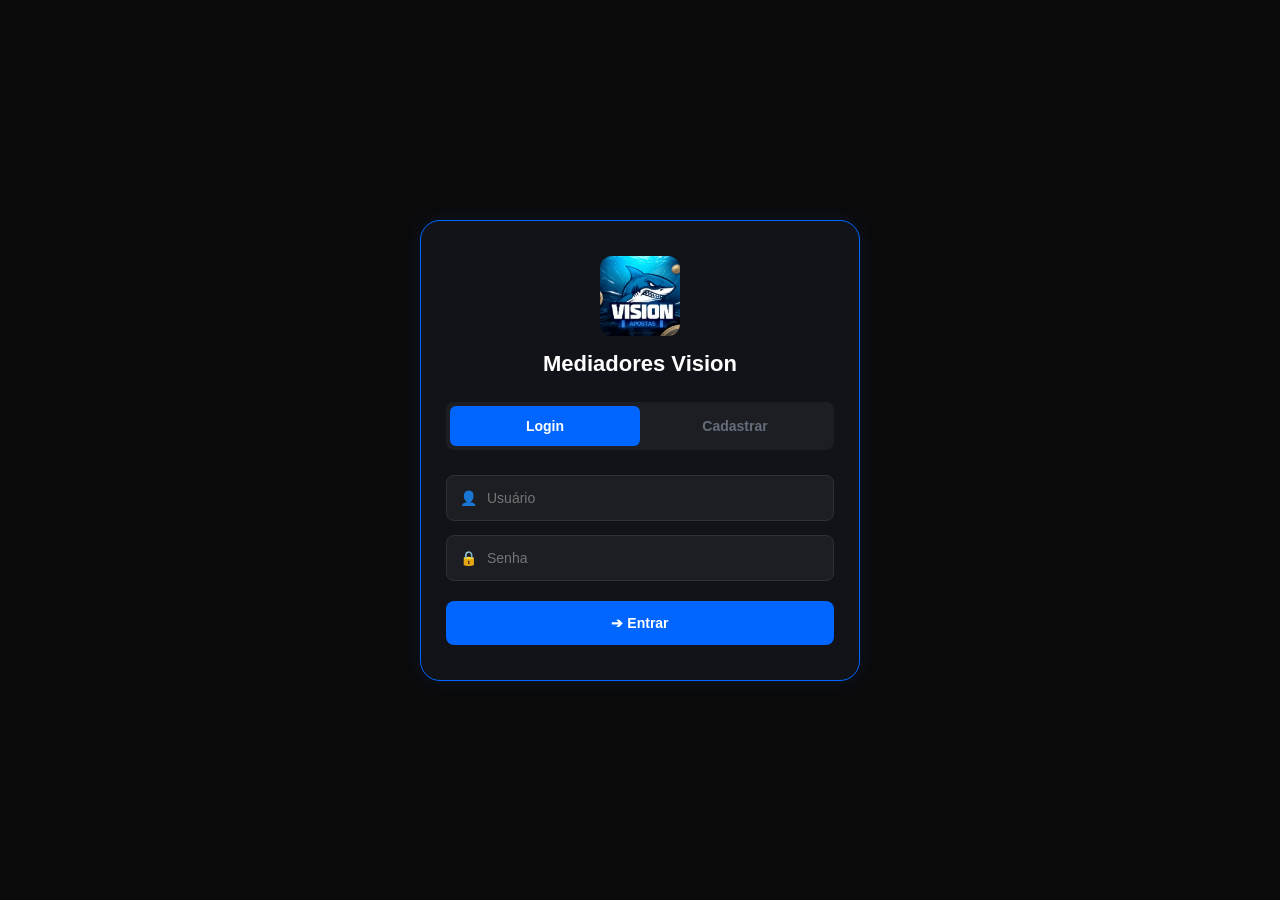
<file: index.html>
<!DOCTYPE html>
<html lang="pt-BR">
<head>
    <meta charset="UTF-8">
    <meta name="viewport" content="width=device-width, initial-scale=1.0">
    <title>Mediadores Vision - Autenticação</title>
    <style>
        * {
            margin: 0;
            padding: 0;
            box-sizing: border-box;
            font-family: -apple-system, BlinkMacSystemFont, "Segoe UI", Roboto, sans-serif;
            -webkit-tap-highlight-color: transparent;
        }

        body {
            background-color: #0b0b0c;
            color: #ffffff;
            min-height: 100vh;
            padding: 16px;
            display: flex;
            justify-content: center;
            align-items: center;
        }

        .container {
            width: 100%;
            max-width: 440px;
        }

        .auth-card {
            background: #121318;
            width: 100%;
            padding: 35px 25px;
            border-radius: 20px;
            border: 1px solid #0066ff;
            text-align: center;
            box-shadow: 0px 0px 20px rgba(0, 102, 255, 0.1);
        }

        .auth-logo {
            width: 80px;
            height: 80px;
            margin: 0 auto 15px auto;
            border-radius: 12px;
            object-fit: cover;
            display: block;
        }

        .auth-card h1 {
            font-size: 22px;
            font-weight: 700;
            margin-bottom: 25px;
        }

        .auth-tabs {
            display: flex;
            background: #1c1e24;
            padding: 4px;
            border-radius: 8px;
            margin-bottom: 25px;
        }

        .auth-tab {
            flex: 1;
            padding: 12px;
            color: #666d7a;
            font-weight: 600;
            font-size: 14px;
            border-radius: 6px;
            cursor: pointer;
            text-align: center;
        }

        .auth-tab.active {
            background: #0066ff;
            color: white;
        }

        .input-group {
            margin-bottom: 14px;
            position: relative;
        }

        .input-group input {
            width: 100%;
            padding: 14px 14px 14px 40px;
            background: #1c1e24;
            border: 1px solid #2d3139;
            border-radius: 8px;
            color: white;
            outline: none;
            font-size: 14px;
        }

        .input-group input:focus {
            border-color: #0066ff;
        }

        .input-icon {
            position: absolute;
            left: 14px;
            top: 50%;
            transform: translateY(-50%);
            color: #666d7a;
            font-size: 14px;
        }

        .btn-auth-submit {
            width: 100%;
            padding: 14px;
            background-color: #0066ff;
            border: none;
            border-radius: 8px;
            color: white;
            font-size: 14px;
            font-weight: 600;
            cursor: pointer;
            display: flex;
            justify-content: center;
            align-items: center;
            margin-top: 20px;
        }
    </style>
</head>
<body>

    <div class="container">
        <div class="auth-card">
            <!-- Puxa a logo da pasta local -->
            <img class="auth-logo" src="logo.png" onerror="this.src='https://placehold.co'">
            <h1>Mediadores Vision</h1>

            <div class="auth-tabs">
                <div class="auth-tab active" id="tab-login" onclick="mudarAbas('login')">Login</div>
                <div class="auth-tab" id="tab-cadastro" onclick="mudarAbas('cadastro')">Cadastrar</div>
            </div>

            <div>
                <div class="input-group">
                    <span class="input-icon">👤</span>
                    <input type="text" id="auth-user" placeholder="Usuário">
                </div>
                <div class="input-group">
                    <span class="input-icon">🔒</span>
                    <input type="password" id="auth-pass" placeholder="Senha">
                </div>
                
                <button type="button" class="btn-auth-submit" id="btn-text" onclick="entrarSistema()">➔ Entrar</button>
            </div>
        </div>
    </div>

    <script>
        let modo = 'login';

        function mudarAbas(tipo) {
            modo = tipo;
            document.getElementById('tab-login').classList.remove('active');
            document.getElementById('tab-cadastro').classList.remove('active');
            
            if (tipo === 'login') {
                document.getElementById('tab-login').classList.add('active');
                document.getElementById('btn-text').innerText = '➔ Entrar';
            } else {
                document.getElementById('tab-cadastro').classList.add('active');
                document.getElementById('btn-text').innerText = '➔ Criar Conta';
            }
        }

        function entrarSistema() {
            const user = document.getElementById('auth-user').value.trim();
            const pass = document.getElementById('auth-pass').value.trim();

            if (!user || !pass) return alert("Preencha todos os campos!");

            if (modo === 'cadastro') {
                localStorage.setItem('user_vision_' + user, pass);
                alert("Conta '" + user + "' criada!\nMude para a aba 'Login' para acessar.");
                mudarAbas('login');
            } else {
                const senhaSalva = localStorage.getItem('user_vision_' + user);
                if (senhaSalva && senhaSalva === pass) {
                    localStorage.setItem('sessao_vision', user);
                    window.location.href = "painel.html";
                } else {
                    alert("Usuário ou senha incorretos!");
                }
            }
        }

        window.addEventListener('DOMContentLoaded', () => {
            if (localStorage.getItem('sessao_vision')) {
                window.location.href = "painel.html";
            }
        });
    </script>
</body>
</html>
</file>
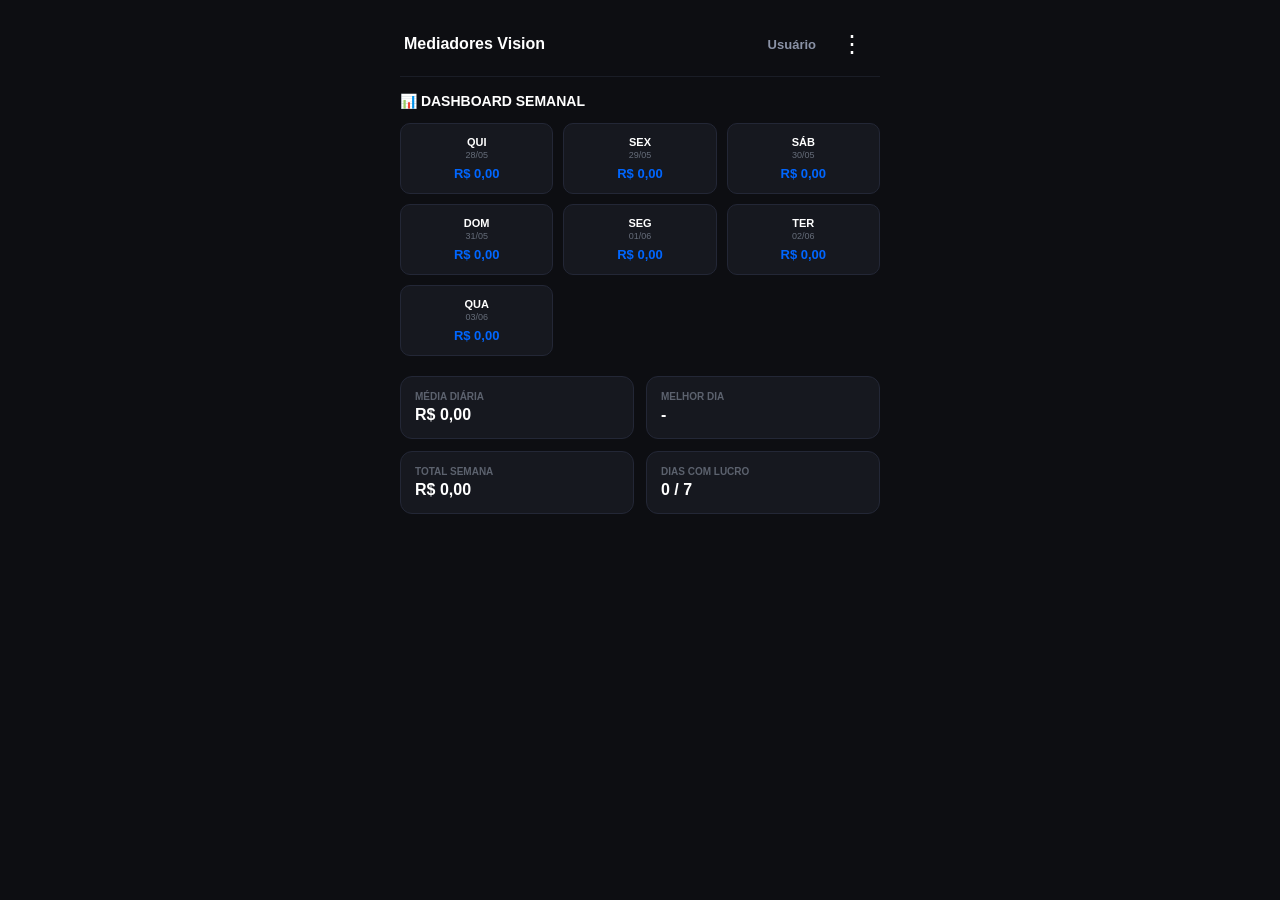
<file: dashboard.html>
<!DOCTYPE html>
<html lang="pt-BR">
<head>
    <meta charset="UTF-8">
    <meta name="viewport" content="width=device-width, initial-scale=1.0">
    <title>Mediadores Vision - Dashboard</title>
    <style>
        * {
            margin: 0;
            padding: 0;
            box-sizing: border-box;
            font-family: -apple-system, BlinkMacSystemFont, "Segoe UI", Roboto, sans-serif;
            -webkit-tap-highlight-color: transparent;
        }

        body {
            background-color: #0d0e12;
            color: #ffffff;
            min-height: 100vh;
            padding: 12px;
            display: flex;
            justify-content: center;
        }

        .container {
            width: 100%;
            max-width: 480px;
            position: relative;
        }

        /* --- CABEÇALHO TOPO --- */
        .header-top {
            display: flex;
            justify-content: space-between;
            align-items: center;
            padding: 10px 4px;
            margin-bottom: 16px;
            border-bottom: 1px solid #1a1d26;
            position: relative;
        }

        .header-brand h2 { font-size: 16px; font-weight: 700; }
        .header-right { display: flex; align-items: center; gap: 12px; position: relative; z-index: 1010; }
        .user-badge { font-size: 13px; color: #8a92a6; font-weight: 600; }
        .menu-trigger { background: none; border: none; color: #ffffff; font-size: 24px; cursor: pointer; padding: 8px 12px; }

        /* Menu de Opções Azul */
        .dropdown-nav {
            position: absolute;
            top: 45px;
            right: 0;
            background-color: #16181f;
            border: 1px solid #0066ff;
            border-radius: 8px;
            width: 170px;
            display: none;
            flex-direction: column;
            padding: 4px;
            z-index: 1050;
            box-shadow: 0px 4px 15px rgba(0, 0, 0, 0.5);
        }

        .nav-item {
            display: flex;
            align-items: center;
            gap: 10px;
            padding: 12px;
            color: #cbd5e1;
            font-size: 13px;
            font-weight: 600;
            text-decoration: none;
            border-radius: 6px;
        }

        .nav-item:hover { background-color: #1f222e; color: #0066ff; }
        .nav-item.logout { color: #ff4444; border-top: 1px solid #1a1d26; border-radius: 0; }

        .section-title {
            font-size: 14px;
            font-weight: 700;
            color: #ffffff;
            margin-bottom: 14px;
            text-transform: uppercase;
        }

        /* --- GRADE DOS 7 DIAS (FOTO 3) --- */
        .weekly-grid {
            display: grid;
            grid-template-columns: repeat(3, 1fr);
            gap: 10px;
            margin-bottom: 20px;
        }

        .day-card {
            background-color: #16181f;
            border: 1px solid #232736;
            border-radius: 10px;
            padding: 12px 8px;
            text-align: center;
        }

        .day-card h4 { font-size: 11px; font-weight: 700; color: #ffffff; text-transform: uppercase; }
        .day-card span { font-size: 9px; color: #666d7a; display: block; margin: 2px 0 6px 0; }
        .day-card p { font-size: 13px; font-weight: 700; color: #0066ff; }

        /* --- CARDS DE ESTATÍSTICAS --- */
        .grid-stats {
            display: grid;
            grid-template-columns: 1fr 1fr;
            gap: 12px;
        }

        .stat-card {
            background-color: #16181f;
            border: 1px solid #232736;
            border-radius: 12px;
            padding: 14px;
            display: flex;
            flex-direction: column;
        }

        .stat-label { color: #5c626e; font-size: 10px; font-weight: 700; text-transform: uppercase; margin-bottom: 4px; }
        .stat-main { font-size: 16px; font-weight: 700; }
    </style>
</head>
<body>

    <div class="container">
        <!-- TOPO BARRA -->
        <header class="header-top">
            <div class="header-brand">
                <h2>Mediadores Vision</h2>
            </div>
            <div class="header-right">
                <span class="user-badge" id="txt-user-id">---</span>
                <button type="button" class="menu-trigger" onclick="toggleMenu(event)">⋮</button>
                
                <nav class="dropdown-nav" id="boxMenu">
                    <a href="painel.html" class="nav-item">🏠 Início</a>
                    <a href="dashboard.html" class="nav-item">📊 Dashboard</a>
                    <a href="editar.html" class="nav-item">📝 Editar Lucros</a>
                    <a href="index.html" class="nav-item logout" onclick="deslogar()">🚪 Sair</a>
                </nav>
            </div>
        </header>

        <div class="section-title">📊 Dashboard Semanal</div>

        <!-- GRADE DOS 7 DIAS DA SUA FOTO 3 -->
        <div class="weekly-grid">
            <div class="day-card"><h4>Qui</h4><span class="d-qui">28/05</span><p id="v-qui">R$ 0,00</p></div>
            <div class="day-card"><h4>Sex</h4><span class="d-sex">29/05</span><p id="v-sex">R$ 0,00</p></div>
            <div class="day-card"><h4>Sáb</h4><span class="d-sab">30/05</span><p id="v-sab">R$ 0,00</p></div>
            <div class="day-card"><h4>Dom</h4><span class="d-dom">31/05</span><p id="v-dom">R$ 0,00</p></div>
            <div class="day-card"><h4>Seg</h4><span class="d-seg">01/06</span><p id="v-seg">R$ 0,00</p></div>
            <div class="day-card"><h4>Ter</h4><span class="d-ter">02/06</span><p id="v-ter">R$ 0,00</p></div>
            <div class="day-card"><h4>Qua</h4><span class="d-qua">03/06</span><p id="v-qua">R$ 0,00</p></div>
        </div>

        <!-- METRICAS RESUMIDAS DA SUA FOTO 3 -->
        <div class="grid-stats">
            <div class="stat-card">
                <div class="stat-label">Média Diária</div>
                <div class="stat-main" id="dash-media">R$ 0,00</div>
            </div>
            <div class="stat-card">
                <div class="stat-label">Melhor Dia</div>
                <div class="stat-main" id="dash-melhor">-</div>
            </div>
            <div class="stat-card">
                <div class="stat-label">Total Semana</div>
                <div class="stat-main" id="dash-total">R$ 0,00</div>
            </div>
            <div class="stat-card">
                <div class="stat-label">Dias Com Lucro</div>
                <div class="stat-main" id="dash-freq">0 / 7</div>
            </div>
        </div>
    </div>

    <script>
        const chavesDias = ["dom", "seg", "ter", "qua", "qui", "sex", "sab"];

        window.addEventListener('DOMContentLoaded', () => {
            const sessao = localStorage.getItem('sessao_vision') || "Usuário";
            document.getElementById('txt-user-id').innerText = sessao;

            carregarMetricasDashboard();
        });

        function carregarMetricasDashboard() {
            const user = localStorage.getItem('sessao_vision') || "padrao";
            const lucros = JSON.parse(localStorage.getItem('banco_lucros_' + user)) || {
                dom: 0, seg: 0, ter: 0, qua: 0, qui: 0, sex: 0, sab: 0
            };

            const totalSemana = Object.values(lucros).reduce((a, b) => a + b, 0);
            let diasComLucro = 0;
            let maiorValor = 0;
            let melhorDiaNome = "-";

            const nomesTraduzidos = { qui: "Quinta", sex: "Sexta", sab: "Sábado", dom: "Domingo", seg: "Segunda", ter: "Terça", qua: "Quarta" };

            Object.keys(lucros).forEach(diaKey => {
                const val = lucros[diaKey];
                const txtEl = document.getElementById('v-' + diaKey);
                if (txtEl) txtEl.innerText = "R$ " + val.toFixed(2).replace('.', ',');

                if (val > 0) diasComLucro++;
                if (val > maiorValor) {
                    maiorValor = val;
                    melhorDiaNome = nomesTraduzidos[diaKey] || "-";
                }
            });

            document.getElementById('dash-total').innerText = "R$ " + totalSemana.toFixed(2).replace('.', ',');
            document.getElementById('dash-media').innerText = "R$ " + (totalSemana / 7).toFixed(2).replace('.', ',');
            document.getElementById('dash-freq').innerText = diasComLucro + " / 7";
            document.getElementById('dash-melhor').innerText = melhorDiaNome;
        }

        function toggleMenu(e) {
            e.stopPropagation();
            const m = document.getElementById('boxMenu');
            m.style.display = m.style.display === 'flex' ? 'none' : 'flex';
        }

        window.addEventListener('click', () => { document.getElementById('boxMenu').style.display = 'none'; });
    </script>
</body>
</html>
</file>
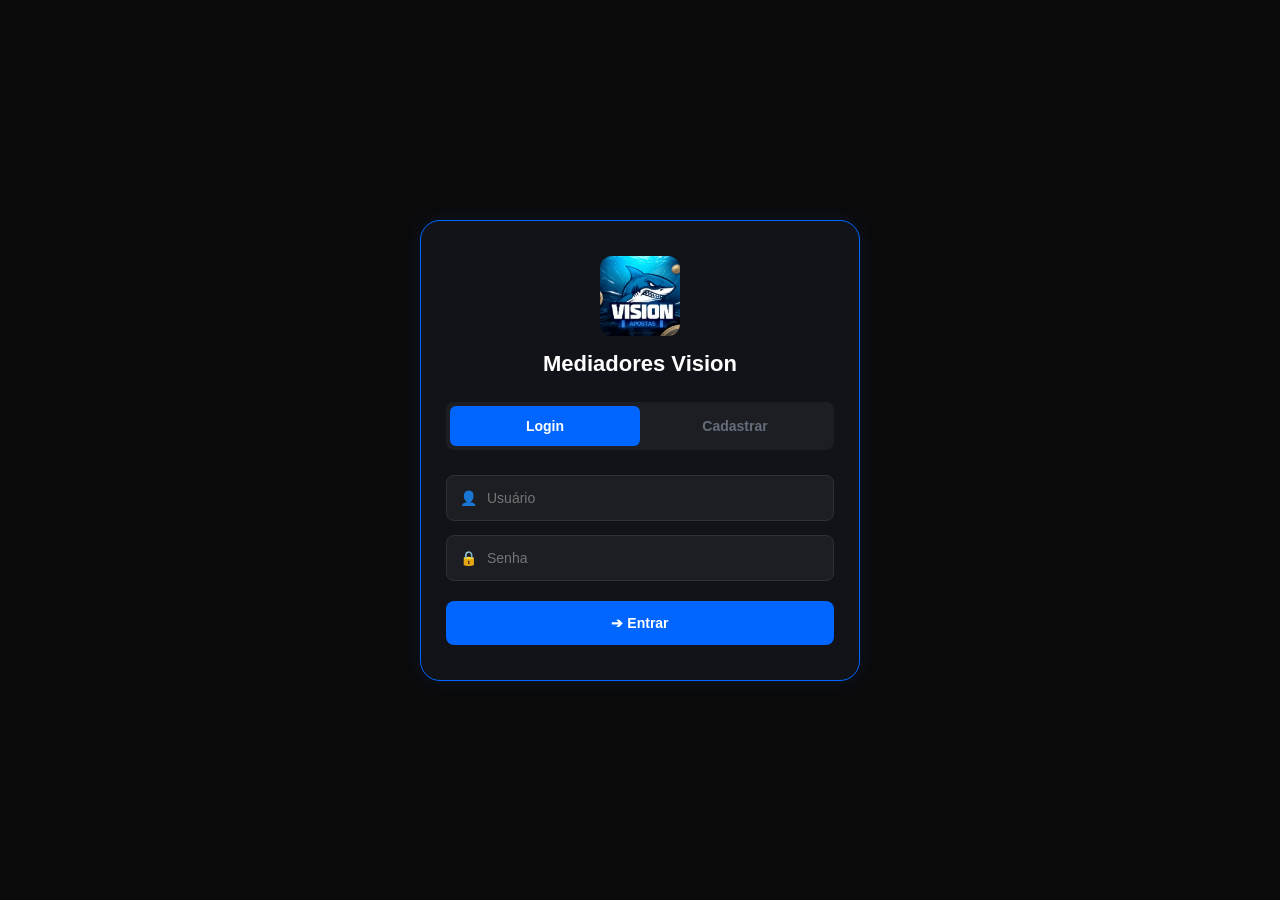
<file: painel.html>
<!DOCTYPE html>
<html lang="pt-BR">
<head>
    <meta charset="UTF-8">
    <meta name="viewport" content="width=device-width, initial-scale=1.0">
    <title>Mediadores Vision - Autenticação</title>
    <style>
        * {
            margin: 0;
            padding: 0;
            box-sizing: border-box;
            font-family: -apple-system, BlinkMacSystemFont, "Segoe UI", Roboto, sans-serif;
            -webkit-tap-highlight-color: transparent;
        }

        body {
            background-color: #0b0b0c;
            color: #ffffff;
            min-height: 100vh;
            padding: 16px;
            display: flex;
            justify-content: center;
            align-items: center;
        }

        .container {
            width: 100%;
            max-width: 440px;
        }

        .auth-card {
            background: #121318;
            width: 100%;
            padding: 35px 25px;
            border-radius: 20px;
            border: 1px solid #0066ff;
            text-align: center;
            box-shadow: 0px 0px 20px rgba(0, 102, 255, 0.1);
        }

        .auth-logo {
            width: 80px;
            height: 80px;
            margin: 0 auto 15px auto;
            border-radius: 12px;
            object-fit: cover;
            display: block;
        }

        .auth-card h1 {
            font-size: 22px;
            font-weight: 700;
            margin-bottom: 25px;
        }

        .auth-tabs {
            display: flex;
            background: #1c1e24;
            padding: 4px;
            border-radius: 8px;
            margin-bottom: 25px;
        }

        .auth-tab {
            flex: 1;
            padding: 12px;
            color: #666d7a;
            font-weight: 600;
            font-size: 14px;
            border-radius: 6px;
            cursor: pointer;
            text-align: center;
        }

        .auth-tab.active {
            background: #0066ff;
            color: white;
        }

        .input-group {
            margin-bottom: 14px;
            position: relative;
        }

        .input-group input {
            width: 100%;
            padding: 14px 14px 14px 40px;
            background: #1c1e24;
            border: 1px solid #2d3139;
            border-radius: 8px;
            color: white;
            outline: none;
            font-size: 14px;
        }

        .input-group input:focus {
            border-color: #0066ff;
        }

        .input-icon {
            position: absolute;
            left: 14px;
            top: 50%;
            transform: translateY(-50%);
            color: #666d7a;
            font-size: 14px;
        }

        .btn-auth-submit {
            width: 100%;
            padding: 14px;
            background-color: #0066ff;
            border: none;
            border-radius: 8px;
            color: white;
            font-size: 14px;
            font-weight: 600;
            cursor: pointer;
            display: flex;
            justify-content: center;
            align-items: center;
            margin-top: 20px;
        }
    </style>
</head>
<body>

    <div class="container">
        <div class="auth-card">
            <img class="auth-logo" src="logo.png" onerror="this.src='https://placehold.co'">
            <h1>Mediadores Vision</h1>

            <div class="auth-tabs">
                <div class="auth-tab active" id="tab-login" onclick="mudarAbas('login')">Login</div>
                <div class="auth-tab" id="tab-cadastro" onclick="mudarAbas('cadastro')">Cadastrar</div>
            </div>

            <div>
                <div class="input-group">
                    <span class="input-icon">👤</span>
                    <input type="text" id="auth-user" placeholder="Usuário">
                </div>
                <div class="input-group">
                    <span class="input-icon">🔒</span>
                    <input type="password" id="auth-pass" placeholder="Senha">
                </div>
                
                <button type="button" class="btn-auth-submit" id="btn-text" onclick="entrarSistema()">➔ Entrar</button>
            </div>
        </div>
    </div>

    <script>
        let modo = 'login';

        function mudarAbas(tipo) {
            modo = tipo;
            document.getElementById('tab-login').classList.remove('active');
            document.getElementById('tab-cadastro').classList.remove('active');
            
            if (tipo === 'login') {
                document.getElementById('tab-login').classList.add('active');
                document.getElementById('btn-text').innerText = '➔ Entrar';
            } else {
                document.getElementById('tab-cadastro').classList.add('active');
                document.getElementById('btn-text').innerText = '➔ Criar Conta';
            }
        }

        function entrarSistema() {
            const user = document.getElementById('auth-user').value.trim();
            const pass = document.getElementById('auth-pass').value.trim();

            if (!user || !pass) return alert("Preencha todos os campos!");

            if (modo === 'cadastro') {
                localStorage.setItem('user_vision_' + user, pass);
                alert("Conta criada! Mude para a aba 'Login'.");
                mudarAbas('login');
            } else {
                const senhaSalva = localStorage.getItem('user_vision_' + user);
                if (senhaSalva && senhaSalva === pass) {
                    localStorage.setItem('sessao_vision', user);
                    // CORRIGIDO: Força a navegação exata para a página do painel na web
                    window.location.href = "painel.html";
                } else {
                    alert("Usuário ou senha incorretos!");
                }
            }
        }

        window.addEventListener('DOMContentLoaded', () => {
            if (localStorage.getItem('sessao_vision')) {
                window.location.href = "painel.html";
            }
        });
    </script>
</body>
</html>
</file>
